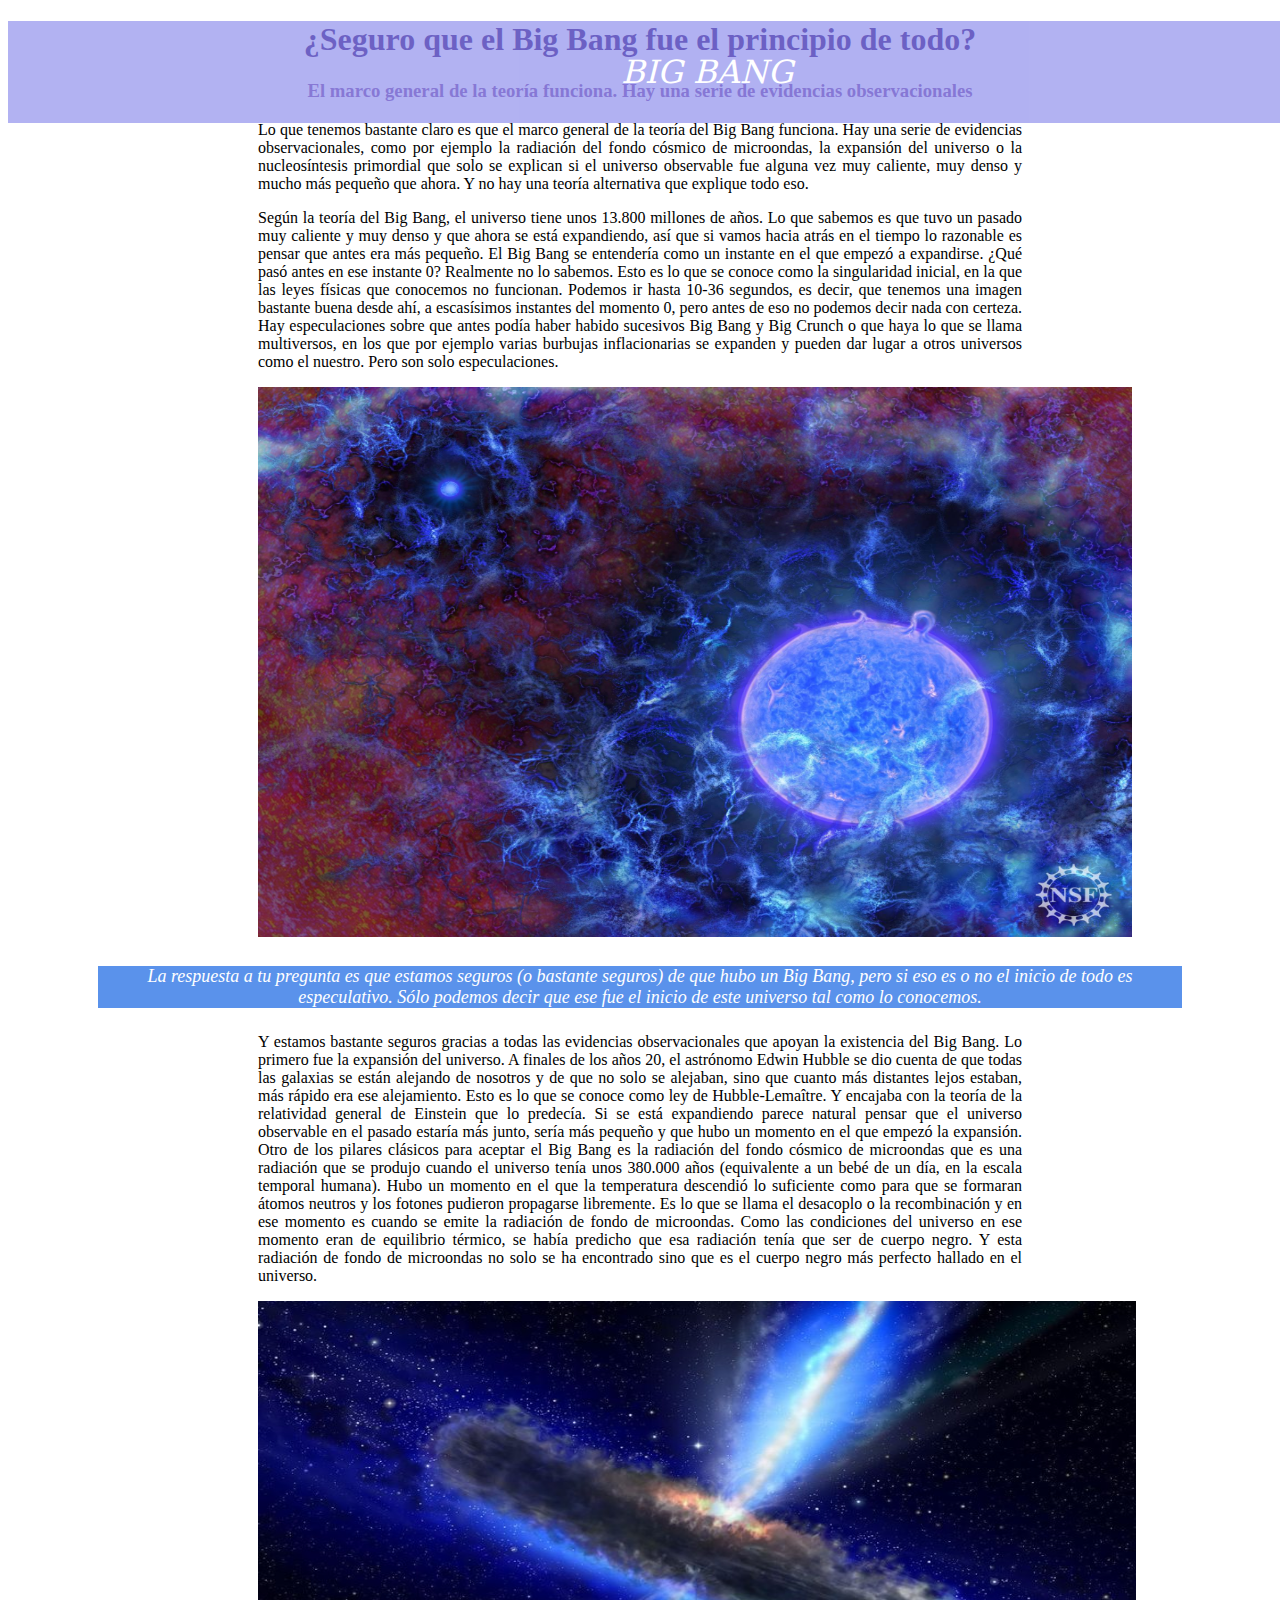
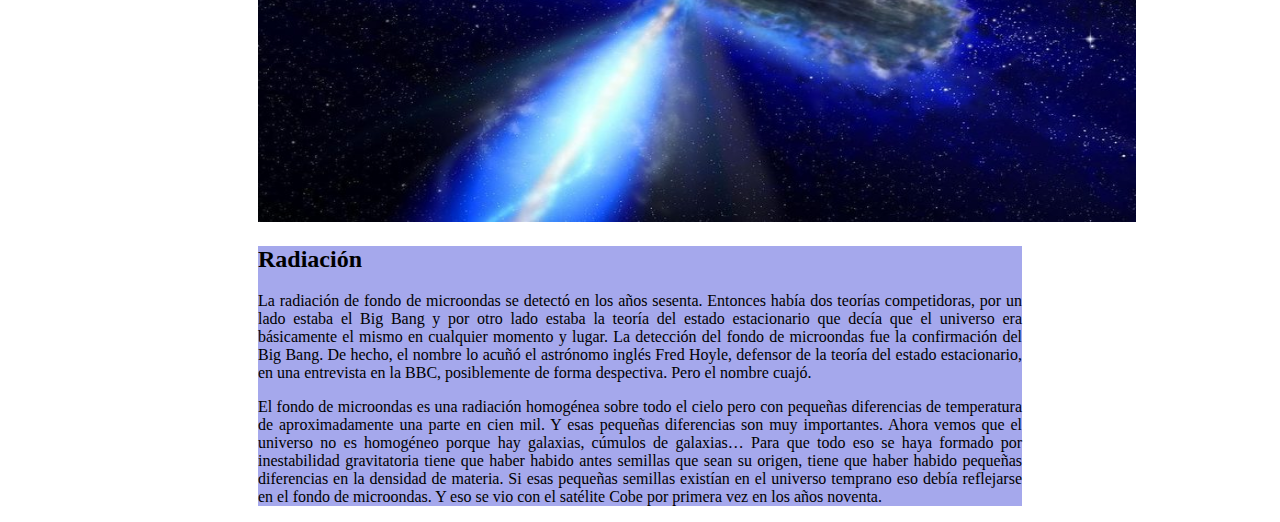
<file: Articulo_GermanT/index.html>
<!doctype html>
<html>
<head>
<meta charset="UTF-8">
<title>BigBang</title>
<link href="style.css" rel="stylesheet" type="text/css">
</head>

<body>
<div id="header"><p>BIG BANG</p></div>

<div id="main">
<h1>¿Seguro que el Big Bang fue el principio de todo? </h1>
	<h3>El marco general de la teoría funciona. Hay una serie de evidencias observacionales</h3>
	<p>Lo que tenemos bastante claro es que el marco general de la teoría del Big Bang funciona. Hay una serie de evidencias observacionales, como por ejemplo la radiación del fondo cósmico de microondas, la expansión del universo o la nucleosíntesis primordial que solo se explican si el universo observable fue alguna vez muy caliente, muy denso y mucho más pequeño que ahora. Y no hay una teoría alternativa que explique todo eso.</p>
	<p>Según la teoría del Big Bang, el universo tiene unos 13.800 millones de años. Lo que sabemos es que tuvo un pasado muy caliente y muy denso y que ahora se está expandiendo, así que si vamos hacia atrás en el tiempo lo razonable es pensar que antes era más pequeño. El Big Bang se entendería como un instante en el que empezó a expandirse. ¿Qué pasó antes en ese instante 0? Realmente no lo sabemos. Esto es lo que se conoce como la singularidad inicial, en la que las leyes físicas que conocemos no funcionan. Podemos ir hasta 10-36 segundos, es decir, que tenemos una imagen bastante buena desde ahí, a escasísimos instantes del momento 0, pero antes de eso no podemos decir nada con certeza. Hay especulaciones sobre que antes podía haber habido sucesivos Big Bang y Big Crunch o que haya lo que se llama multiversos, en los que por ejemplo varias burbujas inflacionarias se expanden y pueden dar lugar a otros universos como el nuestro. Pero son solo especulaciones.</p></div>
	

<body>
<div><img src="Images/1519769774_403059_1519771251_noticia_normal_recorte1.jpg" width="874" height="550" alt=""/></div>

<p class="res">La respuesta a tu pregunta es que estamos seguros (o bastante seguros) de que hubo un Big Bang, pero si eso es o no el inicio de todo es especulativo. Sólo podemos decir que ese fue el inicio de este universo tal como lo conocemos.</p>
<div id="content">
<p>Y estamos bastante seguros gracias a todas las evidencias observacionales que apoyan la existencia del Big Bang. Lo primero fue la expansión del universo. A finales de los años 20, el astrónomo Edwin Hubble se dio cuenta de que todas las galaxias se están alejando de nosotros y de que no solo se alejaban, sino que cuanto más distantes lejos estaban, más rápido era ese alejamiento. Esto es lo que se conoce como ley de Hubble-Lemaître. Y encajaba con la teoría de la relatividad general de Einstein que lo predecía. Si se está expandiendo parece natural pensar que el universo observable en el pasado estaría más junto, sería más pequeño y que hubo un momento en el que empezó la expansión. Otro de los pilares clásicos para aceptar el Big Bang es la radiación del fondo cósmico de microondas que es una radiación que se produjo cuando el universo tenía unos 380.000 años (equivalente a un bebé de un día, en la escala temporal humana). Hubo un momento en el que la temperatura descendió lo suficiente como para que se formaran átomos neutros y los fotones pudieron propagarse libremente. Es lo que se llama el desacoplo o la recombinación y en ese momento es cuando se emite la radiación de fondo de microondas. Como las condiciones del universo en ese momento eran de equilibrio térmico, se había predicho que esa radiación tenía que ser de cuerpo negro. Y esta radiación de fondo de microondas no solo se ha encontrado sino que es el cuerpo negro más perfecto hallado en el universo.</p></div>
<div class="image1">
<img src="Images/151066380.jpg" width="878" height="521" alt=""/></div>
<div class="cuadro">
  <h2>Radiación</h2>

<p>La radiación de fondo de microondas se detectó en los años sesenta. Entonces había dos teorías competidoras, por un lado estaba el Big Bang y por otro lado estaba la teoría del estado estacionario que decía que el universo era básicamente el mismo en cualquier momento y lugar. La detección del fondo de microondas fue la confirmación del Big Bang. De hecho, el nombre lo acuñó el astrónomo inglés Fred Hoyle, defensor de la teoría del estado estacionario, en una entrevista en la BBC, posiblemente de forma despectiva. Pero el nombre cuajó.</p>
	<p>El fondo de microondas es una radiación homogénea sobre todo el cielo pero con pequeñas diferencias de temperatura de aproximadamente una parte en cien mil. Y esas pequeñas diferencias son muy importantes. Ahora vemos que el universo no es homogéneo porque hay galaxias, cúmulos de galaxias… Para que todo eso se haya formado por inestabilidad gravitatoria tiene que haber habido antes semillas que sean su origen, tiene que haber habido pequeñas diferencias en la densidad de materia. Si esas pequeñas semillas existían en el universo temprano eso debía reflejarse en el fondo de microondas. Y eso se vio con el satélite Cobe por primera vez en los años noventa.</p></div> 
	
	
	
</body>
</file>
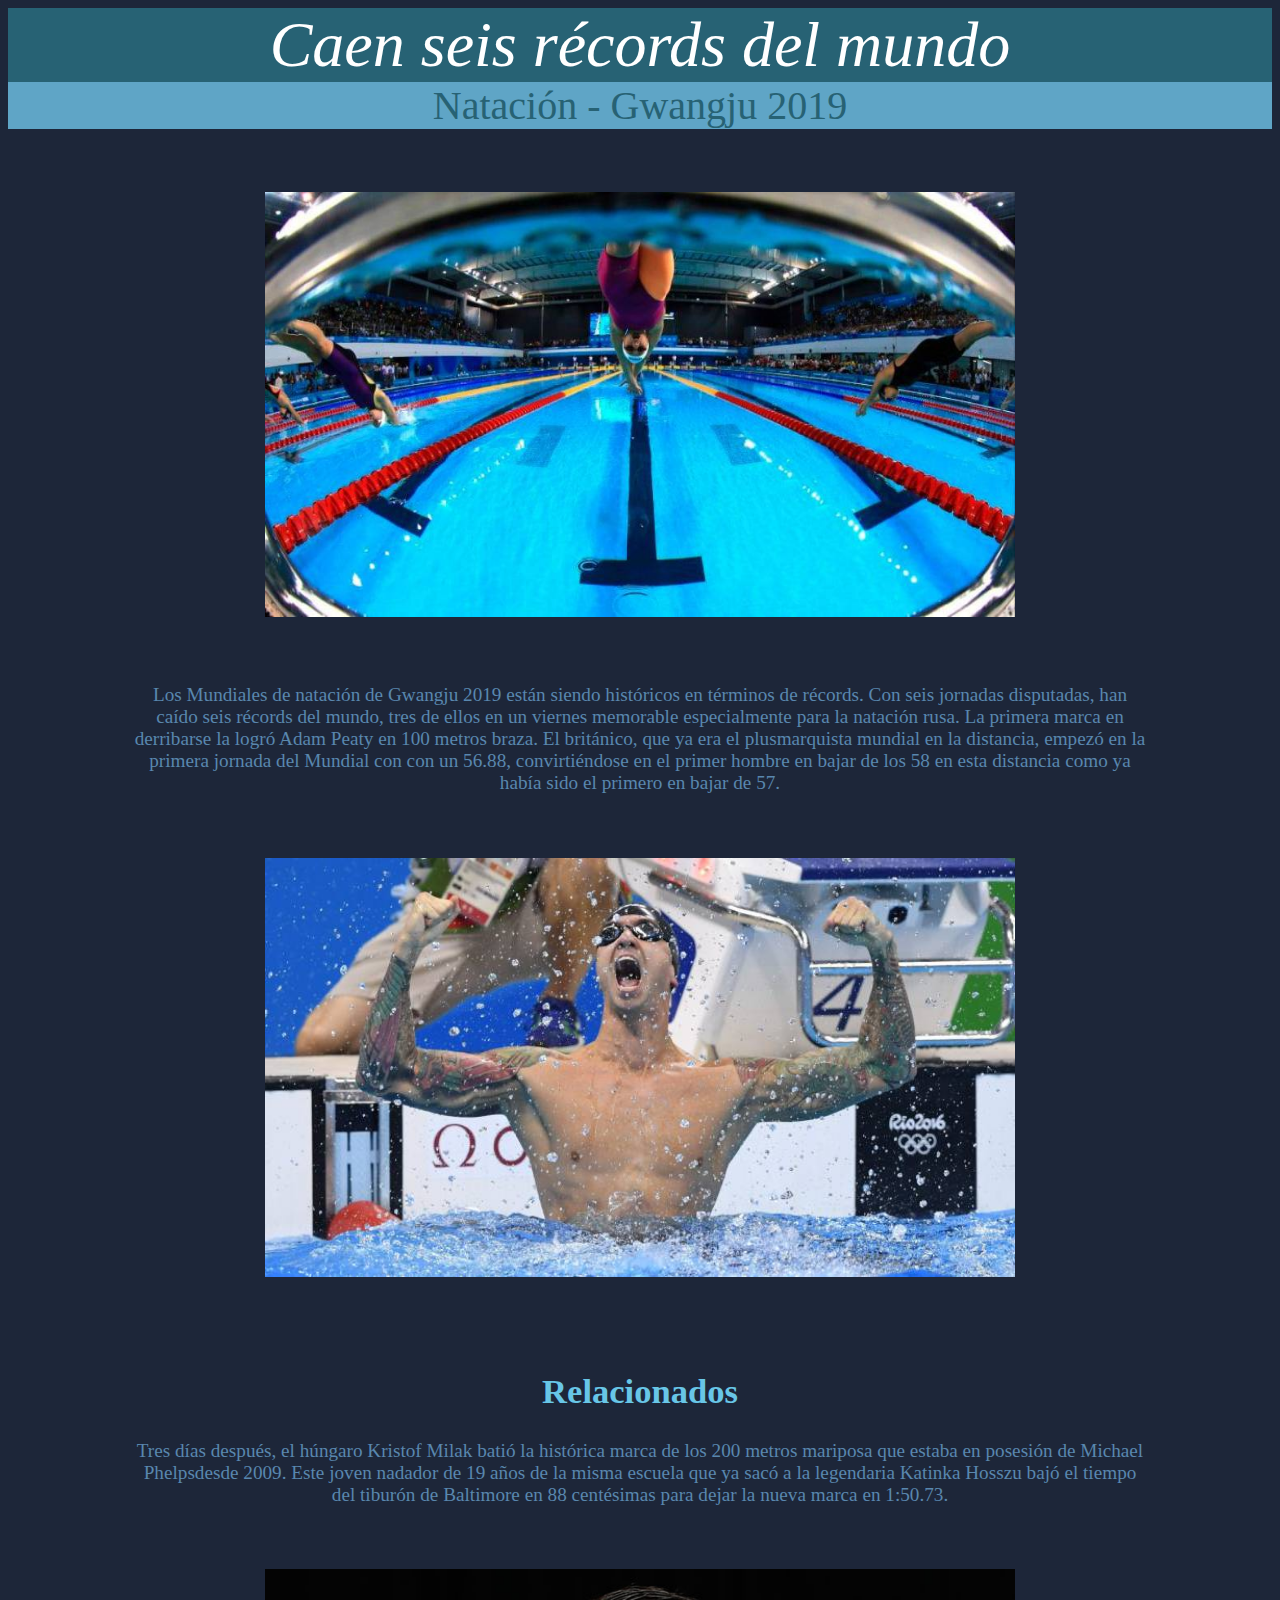
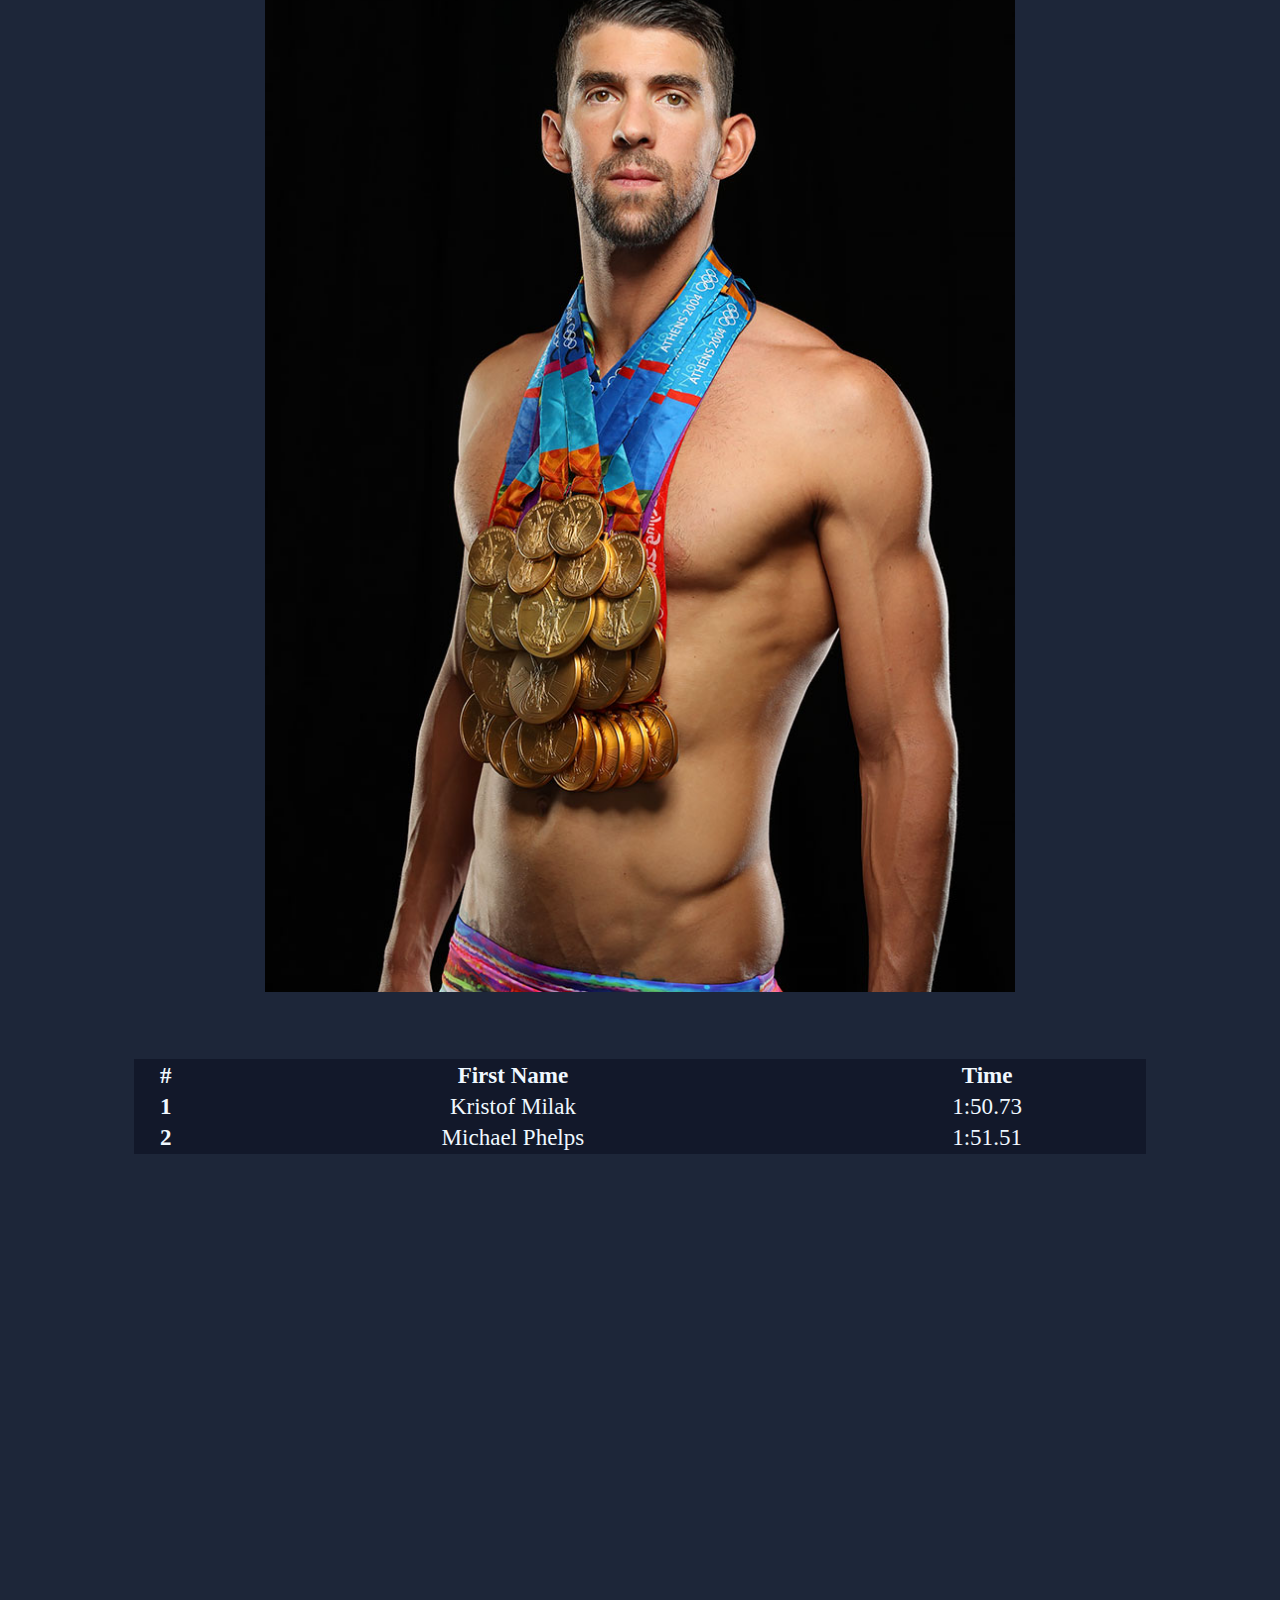
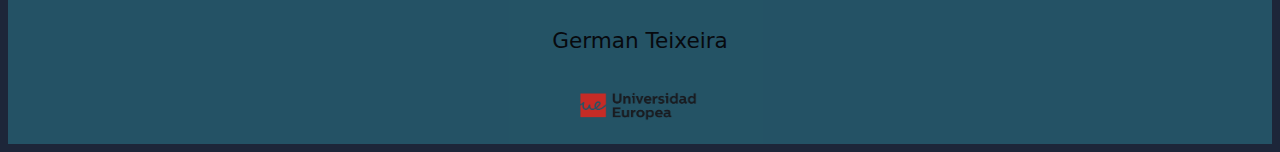
<file: Longread2_GermanTeixeira/index.html>
<!DOCTYPE html>
<html lang="en">
  <head>
    <meta charset="UTF-8">
	<meta http-equiv="X-UA-Compatible" content="IE=edge">
	<meta name="viewport" content="width=device-width, initial-scale=1">
    <title>Loongread2</title>
    <!-- Bootstrap -->
	<link href="file:///Macintosh HD/Users/Home/Desktop/UEM/3ero/1er Semestre/Diseño Para Internet/BoostrapLongread/css/bootstrap.css" rel="stylesheet">
	<link href="style.css" rel="stylesheet" type="text/css">

	<!-- HTML5 shim and Respond.js for IE8 support of HTML5 elements and media queries -->
	<!-- WARNING: Respond.js doesn't work if you view the page via file:// -->
	<!--[if lt IE 9]>
		  <script src="https://oss.maxcdn.com/html5shiv/3.7.2/html5shiv.min.js"></script>
		  <script src="https://oss.maxcdn.com/respond/1.4.2/respond.min.js"></script>
		<![endif]-->
  </head>
  <body>
  <header class="col-md-12">Caen seis récords del mundo</header>
	  <div class="container">
  Natación - Gwangju 2019
</div>
   <div class="images">
   <img src="images/pignatiello-natacion-862x485_12023834_20190805204454.jpg" width="750" height="425" alt=""/>  
   </div>
    
  <div class="text">
    	Los Mundiales de natación de Gwangju 2019 están siendo históricos en términos de récords. Con seis jornadas disputadas, han caído seis récords del mundo, tres de ellos en un viernes memorable especialmente para la natación rusa.

La primera marca en derribarse la logró Adam Peaty en 100 metros braza. El británico, que ya era el plusmarquista mundial en la distancia, empezó en la primera jornada del Mundial con con un 56.88, convirtiéndose en el primer hombre en bajar de los 58 en esta distancia como ya había sido el primero en bajar de 57.
    </div>
    <div class="images">
    <img src="images/1471061222_827556_1471061333_noticia_normal_recorte1.jpg" width="750" height="419" alt=""/> 
	  </div>
	  
    <div class="text">
    <h2 class="display-3">Relacionados</h2>Tres días después, el húngaro Kristof Milak batió la histórica marca de los 200 metros mariposa que estaba en posesión de Michael Phelpsdesde 2009. Este joven nadador de 19 años de la misma escuela que ya sacó a la legendaria Katinka Hosszu bajó el tiempo del tiburón de Baltimore en 88 centésimas para dejar la nueva marca en 1:50.73.
    </div>
    <div class="images">
    <img src="images/michael-phelps-e-mental-coaching.jpg" width="750" height="1023" alt=""/> 
    </div>
    <div class="text">
    <table class="table table-striped">
  <thead>
    <tr>
      <th>#</th>
      <th>First Name</th>
      <th>Time</th>
    </tr>
  </thead>
  <tbody>
    <tr>
      <th scope="row">1</th>
      <td>Kristof Milak</td>
      <td>1:50.73</td>
    </tr>
    <tr>
      <th scope="row">2</th>
      <td>Michael Phelps</td>
      <td>1:51.51</td>
    </tr>
  </tbody>
</table>
	  </div>
	  <div class="images">
  <iframe width="560" height="315" src="https://www.youtube.com/embed/R3j7rBtIew8" frameborder="0" allow="accelerometer; autoplay; encrypted-media; gyroscope; picture-in-picture" allowfullscreen></iframe>
	  </div>
	  
	  <footer><p>German Teixeira</p>
	  <img src="images/1558524185universidades-350x165uem.png" width="150" height="65" alt=""/></footer>
    <!-- jQuery (necessary for Bootstrap's JavaScript plugins) --> 
	<script src="file:///Macintosh HD/Users/Home/Desktop/UEM/3ero/1er Semestre/Diseño Para Internet/BoostrapLongread/js/jquery-1.11.3.min.js"></script>

	<!-- Include all compiled plugins (below), or include individual files as needed --> 
	<script src="file:///Macintosh HD/Users/Home/Desktop/UEM/3ero/1er Semestre/Diseño Para Internet/BoostrapLongread/js/bootstrap.js"></script>
  </body>
</html>
</file>
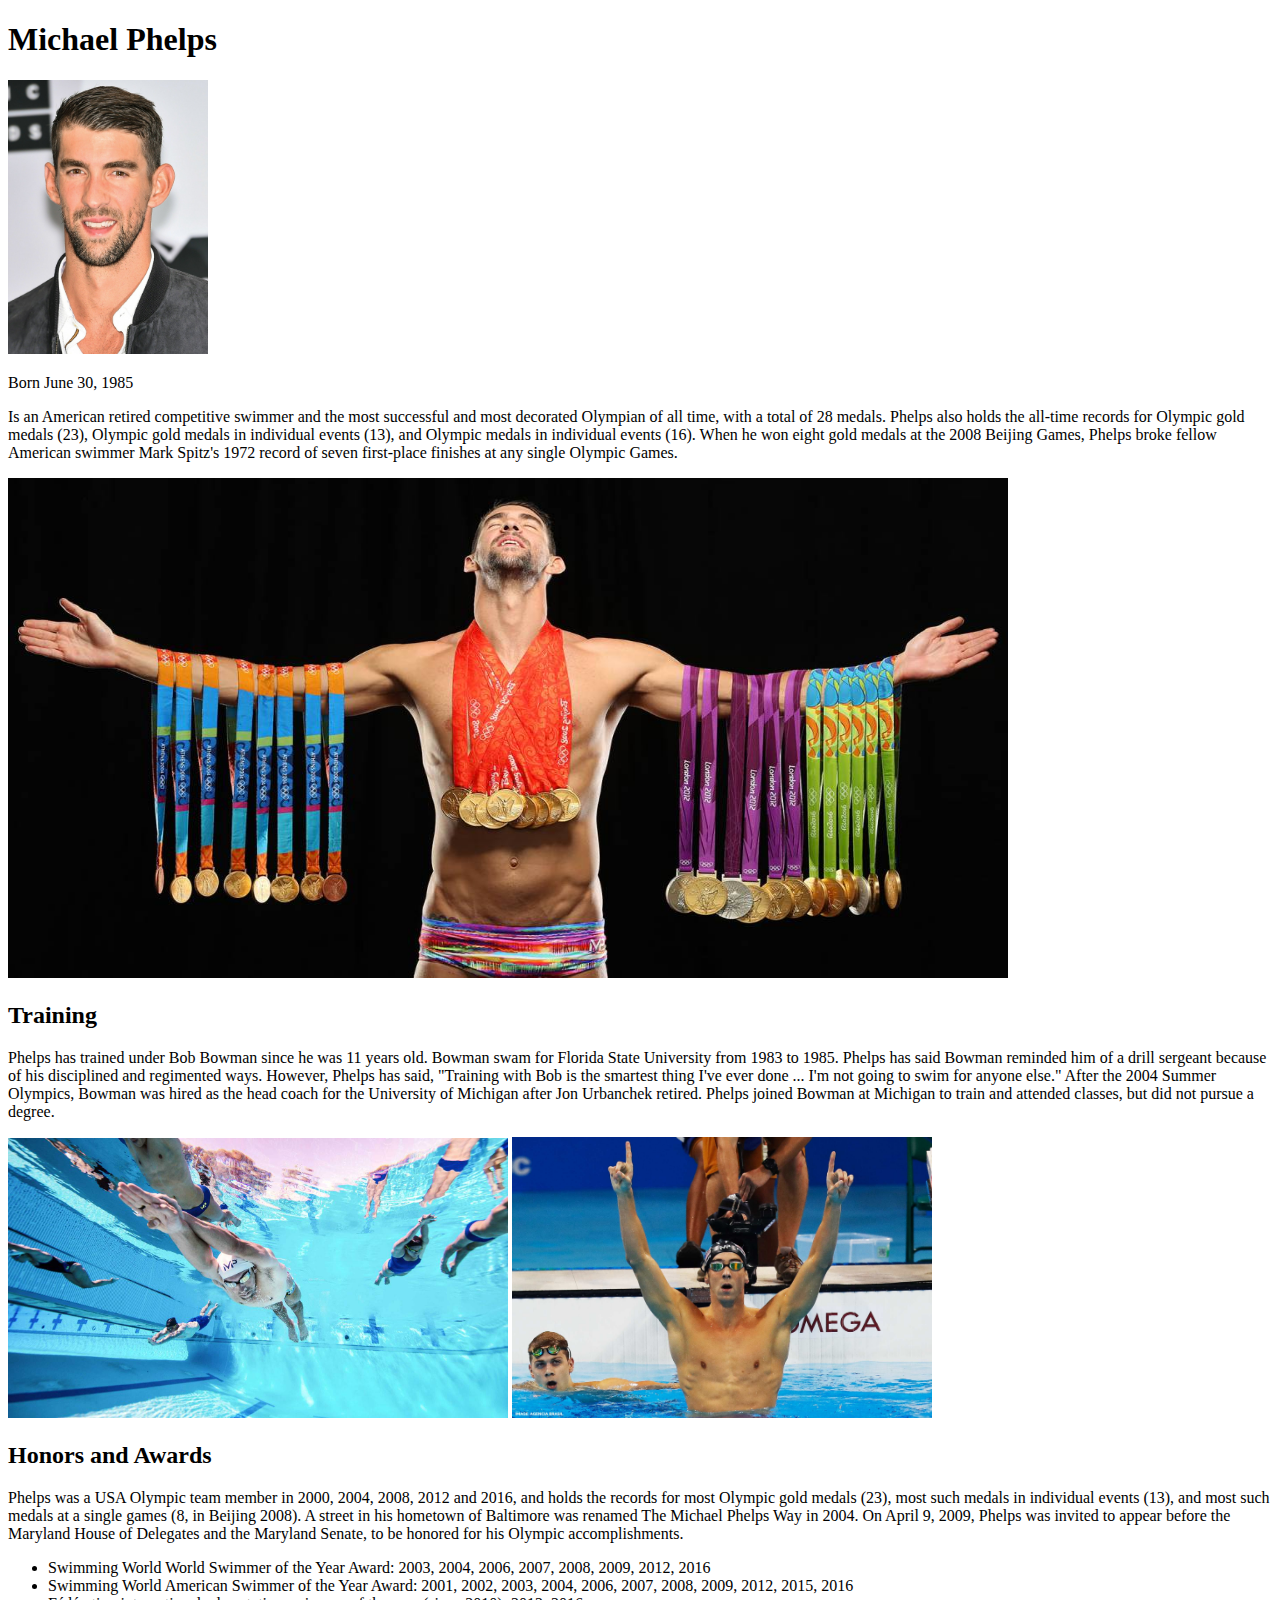
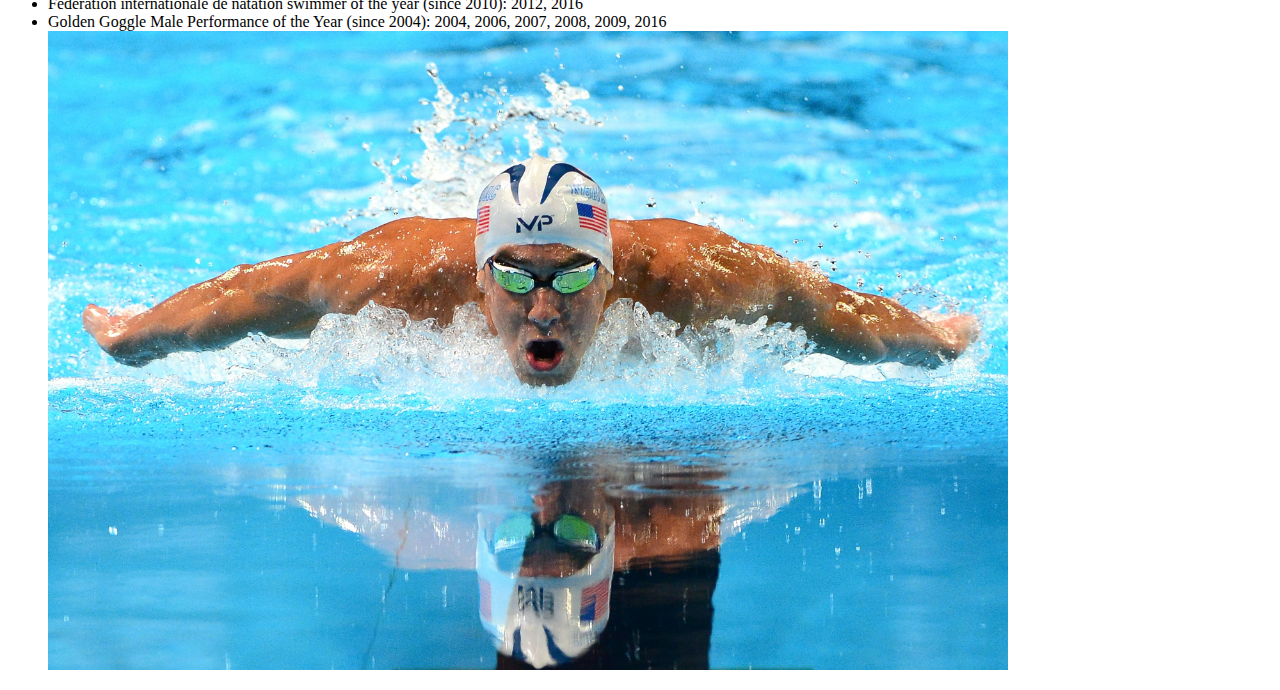
<file: Persona_GermanT/index.html>
<!doctype html>
<html>
<head>
<meta charset="UTF-8">
<title>index</title>
</head>
<h1>Michael Phelps</h1>

<body>
<img src="foto.jpg" width="200" height="274" alt=""/>
<p>Born June 30, 1985</p>
<p>Is an American retired competitive swimmer and the most successful and most decorated Olympian of all time, with a total of 28 medals. Phelps also holds the all-time records for Olympic gold medals (23), Olympic gold medals in individual events (13), and Olympic medals in individual events (16). When he won eight gold medals at the 2008 Beijing Games, Phelps broke fellow American swimmer Mark Spitz's 1972 record of seven first-place finishes at any single Olympic Games.</p>
<img src="1482332135_503284_1482333344_noticia_normal.jpg" width="1000" height="500" alt=""/>
<h2>Training</h2>
<p>Phelps has trained under Bob Bowman since he was 11 years old. Bowman swam for Florida State University from 1983 to 1985. Phelps has said Bowman reminded him of a drill sergeant because of his disciplined and regimented ways. However, Phelps has said, "Training with Bob is the smartest thing I've ever done ... I'm not going to swim for anyone else." After the 2004 Summer Olympics, Bowman was hired as the head coach for the University of Michigan after Jon Urbanchek retired. Phelps joined Bowman at Michigan to train and attended classes, but did not pursue a degree.</p>
<img src="MPheroimage_1440x.jpg" width="500" height="280" alt=""/> <img src="Michael_Phelps_mental_health_depression_art.jpg" width="420" height="281" alt=""/>
<h2>Honors and Awards</h2>
<p>Phelps was a USA Olympic team member in 2000, 2004, 2008, 2012 and 2016, and holds the records for most Olympic gold medals (23), most such medals in individual events (13), and most such medals at a single games (8, in Beijing 2008). A street in his hometown of Baltimore was renamed The Michael Phelps Way in 2004. On April 9, 2009, Phelps was invited to appear before the Maryland House of Delegates and the Maryland Senate, to be honored for his Olympic accomplishments.</p>
<ul>
	<li>Swimming World World Swimmer of the Year Award: 2003, 2004, 2006, 2007, 2008, 2009, 2012, 2016</li>
	<li>Swimming World American Swimmer of the Year Award: 2001, 2002, 2003, 2004, 2006, 2007, 2008, 2009, 2012, 2015, 2016</li>
	<li>Fédération internationale de natation swimmer of the year (since 2010): 2012, 2016</li>
	<li>Golden Goggle Male Performance of the Year (since 2004): 2004, 2006, 2007, 2008, 2009, 2016</li>
  <img src="michael-phelps.jpg" width="960" height="639" alt=""/>
</ul>
</body>
</html>
</file>
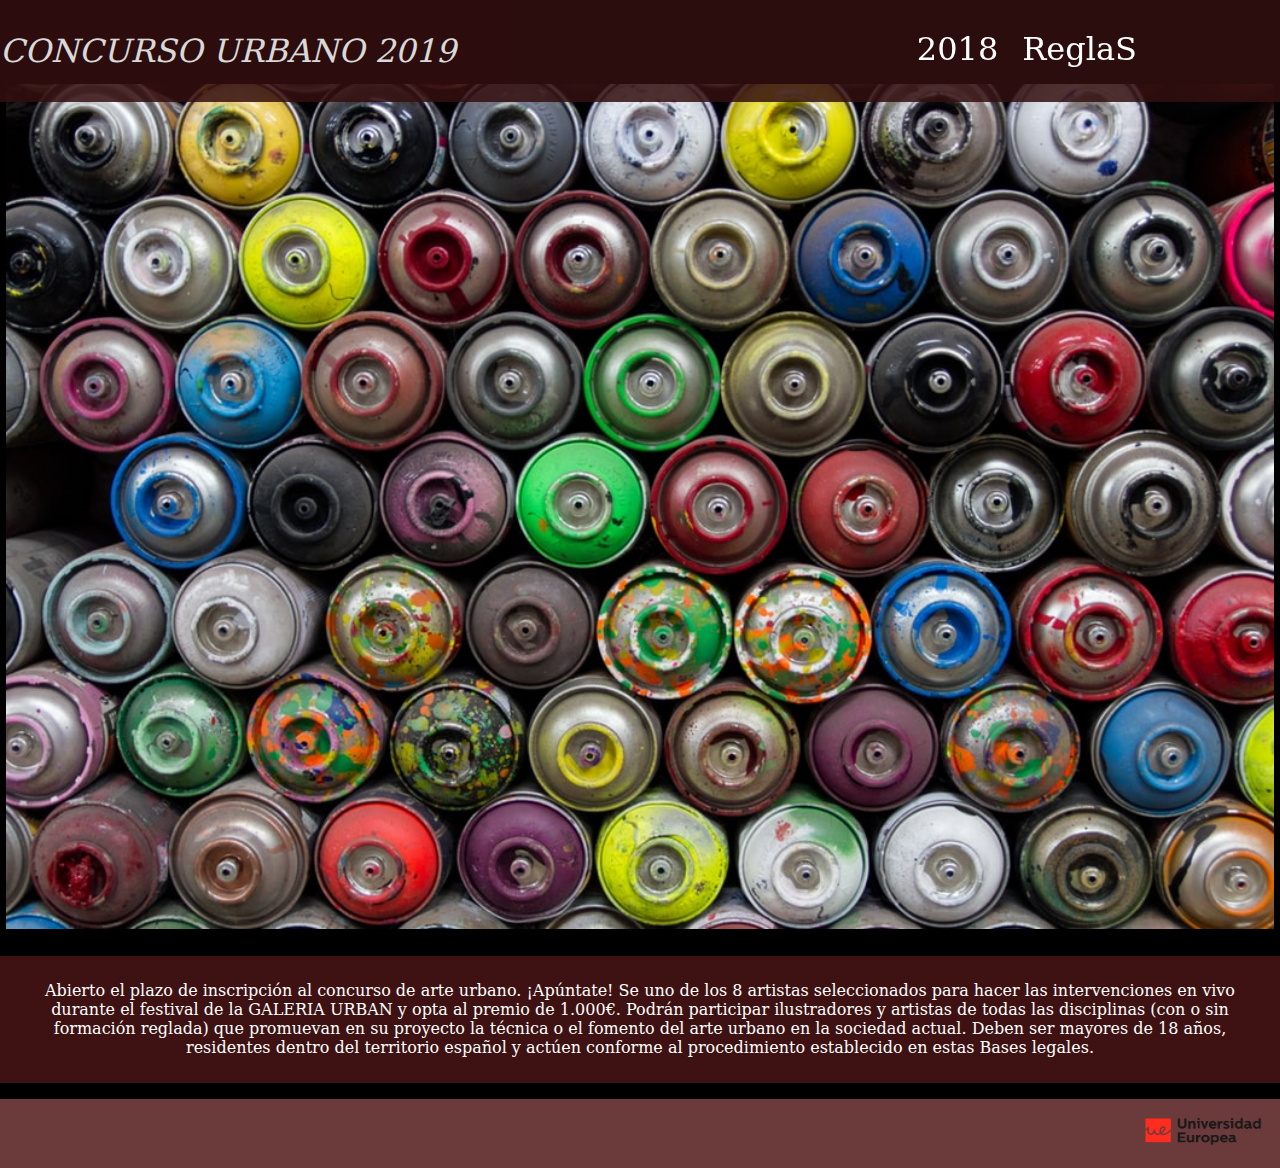
<file: Premios_GermanT/index.html>
<!doctype html>
<html>
<head>
<meta charset="UTF-8">
<title>URBAN 2019</title>
<link href="style.css" rel="stylesheet" type="text/css">
</head>

<body>
<main>
<header>
	<div id="header"><p>CONCURSO URBANO 2019</p></div>
		<nav>
<ul>
	    <li><a href="proyecto2.html">2018</a></li>
			<li><a href="proyecyo1.html">ReglaS</a></li>
			</ul></nav></header>
			
<div id="hero">
<img src="images/gra 2.jpeg" width="800" height="100" alt=""/>
<p>Abierto el plazo de inscripción al concurso de arte urbano. ¡Apúntate! Se uno de los 8 artistas seleccionados para hacer las intervenciones en vivo durante el festival de la GALERIA URBAN y opta al premio de 1.000€.
Podrán participar ilustradores y artistas de todas las disciplinas (con o sin formación reglada) que promuevan en su proyecto la técnica o el fomento del arte urbano en la sociedad actual. Deben ser mayores de 18 años, residentes dentro del territorio español y actúen conforme al procedimiento establecido en estas Bases legales.</p>

</div>
</main>
</body>
<footer><img src="images/1558524185universidades-350x165uem.png" width="150" height="65" alt=""/></footer>
</html>
</file>
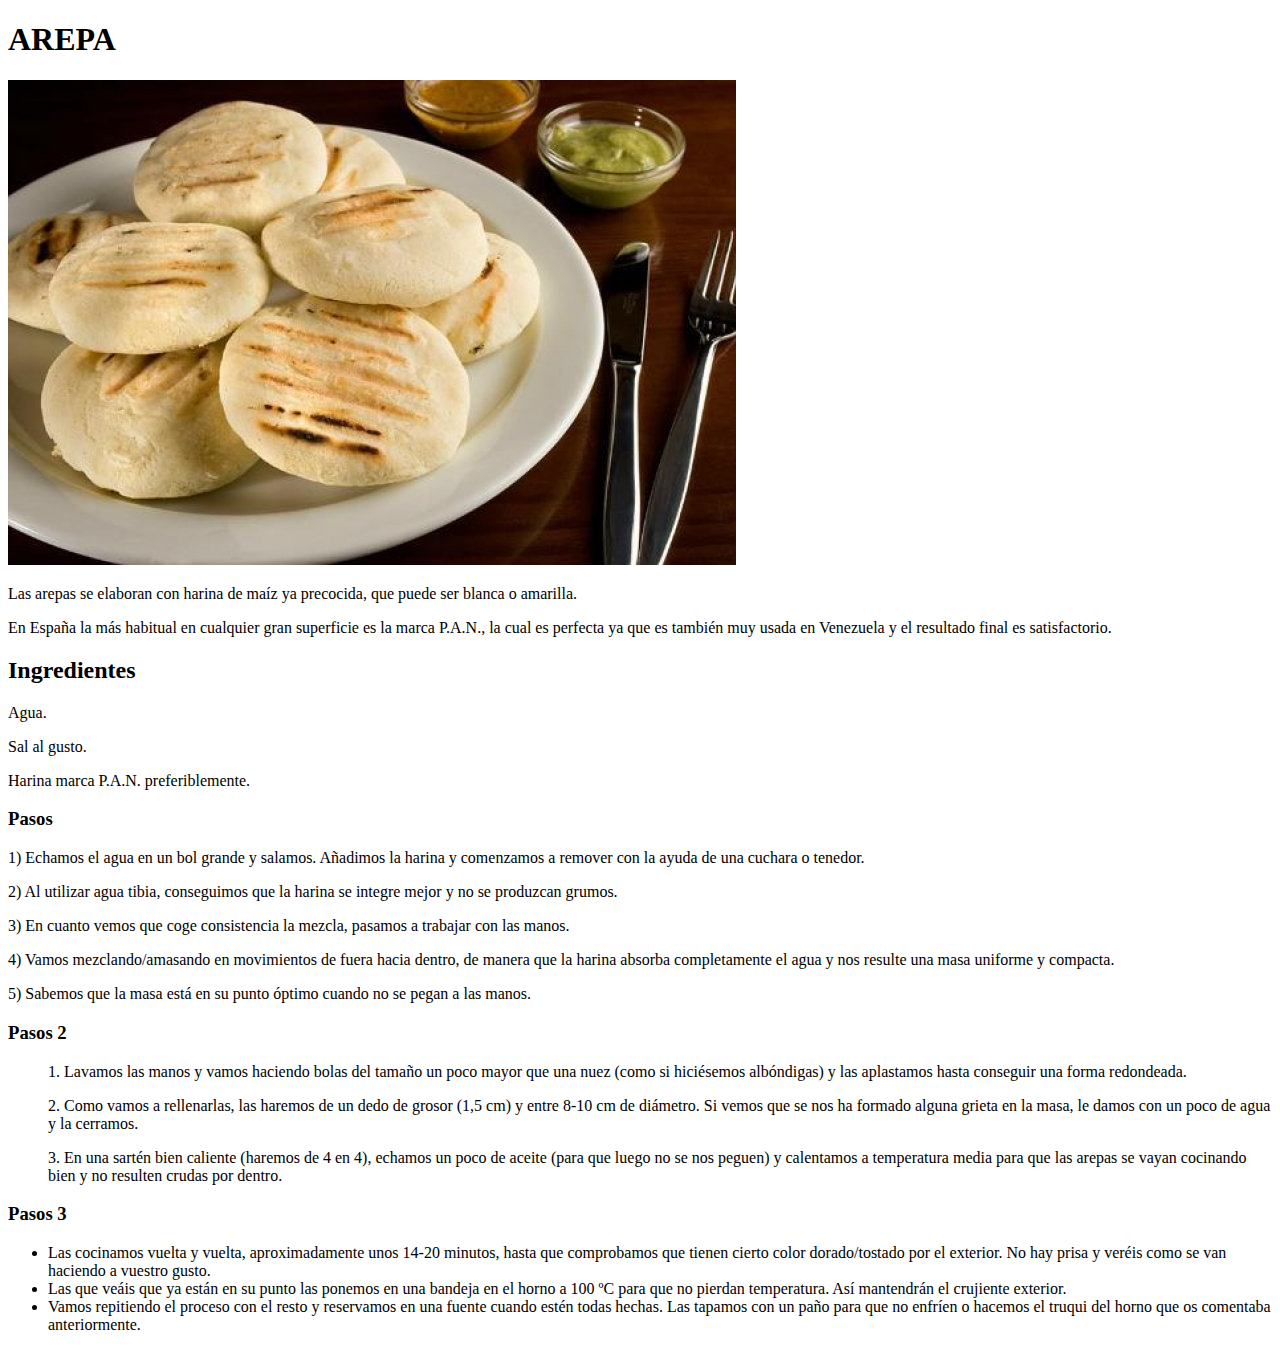
<file: Receta_GermanT/index.html>
<!doctype html>
<html>
<head>
<meta charset="utf-8">
<title>Documento sin título</title>
</head>

<body>
	<h1>AREPA</h1>
	<img src="images/arepas.jpg" width="728" height="485" alt=""/>
	<p>Las arepas se elaboran con harina de maíz ya precocida, que puede ser blanca o amarilla.</p>
	<p>En España la más habitual en cualquier gran superficie es la marca P.A.N., la cual es perfecta ya que es también muy usada en Venezuela y el resultado final es satisfactorio.</p>
	<h2>Ingredientes</h2>
	<p>Agua.</p>
	<p>Sal al gusto.</p>
	<p>Harina marca P.A.N. preferiblemente.</p>
	<h3>Pasos</h3>
	<p>1) Echamos el agua en un bol grande y salamos. Añadimos la harina y comenzamos a remover con la ayuda de una cuchara o tenedor.</p>
	<p>2) Al utilizar agua tibia, conseguimos que la harina se integre mejor y no se produzcan grumos.</p>
	<p>3) En cuanto vemos que coge consistencia la mezcla, pasamos a trabajar con las manos.</p>
	<p>4) Vamos mezclando/amasando en movimientos de fuera hacia dentro, de manera que la harina absorba completamente el agua y nos resulte una masa uniforme y compacta.</p>
	<p>5) Sabemos que la masa está en su punto óptimo cuando no se pegan a las manos.</p>
	
	<h3>Pasos 2</h3>
	<ul>1. Lavamos las manos y vamos haciendo bolas del tamaño un poco mayor que una nuez (como si hiciésemos albóndigas) y las aplastamos hasta conseguir una forma redondeada.</ul>
	<ul>2. Como vamos a rellenarlas, las haremos de un dedo de grosor (1,5 cm) y entre 8-10 cm de diámetro. Si vemos que se nos ha formado alguna grieta en la masa, le damos con un poco de agua y la cerramos.</ul>
	<ul>3. En una sartén bien caliente (haremos de 4 en 4), echamos un poco de aceite (para que luego no se nos peguen) y calentamos a temperatura media para que las arepas se vayan cocinando bien y no resulten crudas por dentro.</ul>
	<h3>Pasos 3</h3>
	<ul>
		<li>Las cocinamos vuelta y vuelta, aproximadamente unos 14-20 minutos, hasta que comprobamos que tienen cierto color dorado/tostado por el exterior. No hay prisa y veréis como se van haciendo a vuestro gusto.</li>
		<li>Las que veáis que ya están en su punto las ponemos en una bandeja en el horno a 100 ºC para que no pierdan temperatura. Así mantendrán el crujiente exterior.</li>
		<li>Vamos repitiendo el proceso con el resto y reservamos en una fuente cuando estén todas hechas. Las tapamos con un paño para que no enfríen o hacemos el truqui del horno que os comentaba anteriormente.</li>
	</ul>
</body>
</html>
</file>
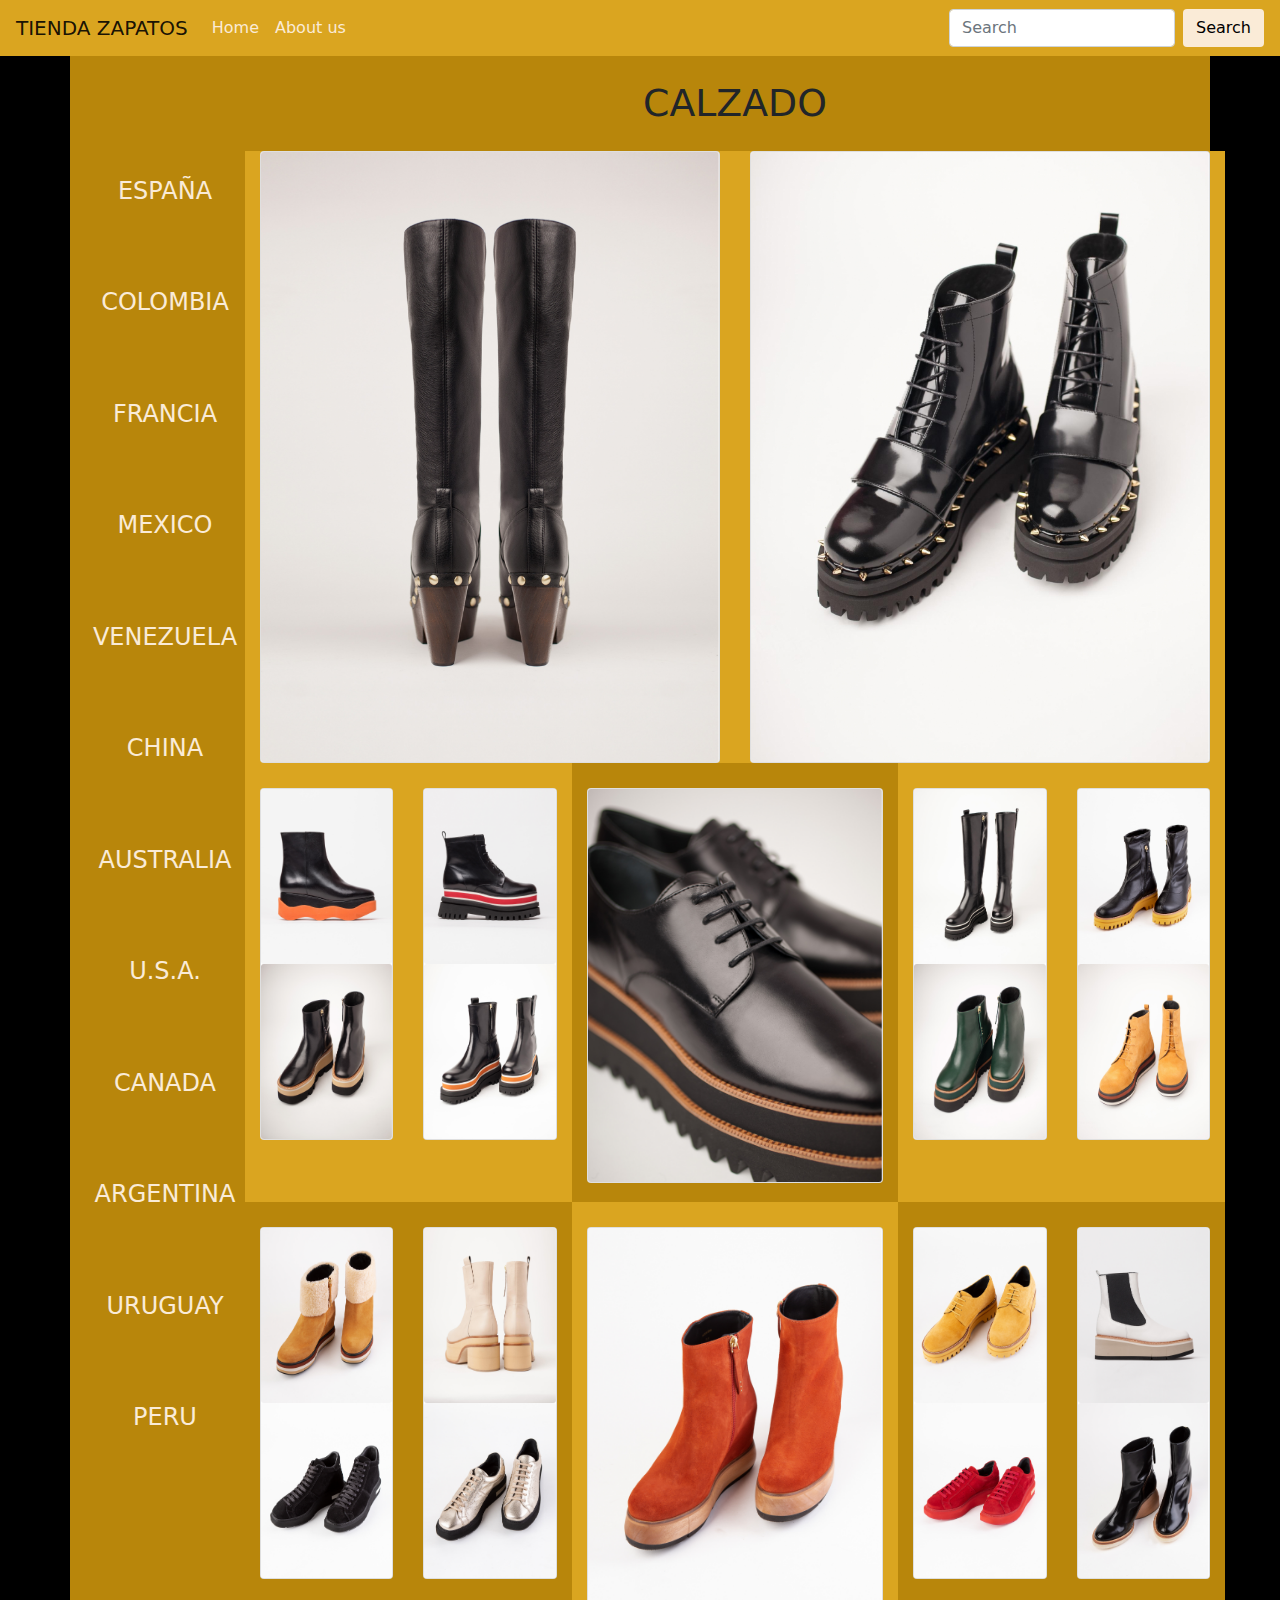
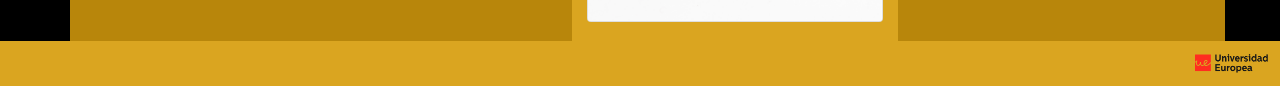
<file: Tienda1/index.html>
<!DOCTYPE html>
<html lang="en">
  <head>
    <meta charset="UTF-8">
	<meta http-equiv="X-UA-Compatible" content="IE=edge">
	<meta name="viewport" content="width=device-width, initial-scale=1">
    <title>TIENDA GERMAN</title>
    <!-- Bootstrap -->
	<link rel="stylesheet" href="https://maxcdn.bootstrapcdn.com/bootstrap/4.0.0/css/bootstrap.min.css" integrity="sha384-Gn5384xqQ1aoWXA+058RXPxPg6fy4IWvTNh0E263XmFcJlSAwiGgFAW/dAiS6JXm" crossorigin="anonymous">
	<link href="style.css" rel="stylesheet" type="text/css">

	<!-- HTML5 shim and Respond.js for IE8 support of HTML5 elements and media queries -->
	<!-- WARNING: Respond.js doesn't work if you view the page via file:// -->
	<!--[if lt IE 9]>
		  <script src="https://oss.maxcdn.com/html5shiv/3.7.2/html5shiv.min.js"></script>
		  <script src="https://oss.maxcdn.com/respond/1.4.2/respond.min.js"></script>
		<![endif]-->
  </head>
  
  <body>
  <nav class="navbar fixed-top navbar-expand-lg navbar-light bg-light"> <a class="navbar-brand" href="#">TIENDA ZAPATOS</a>
          <button class="navbar-toggler" type="button" data-toggle="collapse" data-target="#navbarSupportedContent1" aria-controls="navbarSupportedContent1" aria-expanded="false" aria-label="Toggle navigation"> <span class="navbar-toggler-icon"></span></button>
          <div class="collapse navbar-collapse" id="navbarSupportedContent1">
            <ul class="navbar-nav mr-auto">
              <li class="nav-item active"> <a class="nav-link" href="#">Home <span class="sr-only">(current)</span></a> </li>
              <li class="nav-item"> <a class="nav-link" href="#">About us</a> </li>
   
        </ul>
            <form class="form-inline my-2 my-lg-0">
              <input class="form-control mr-sm-2" type="search" placeholder="Search" aria-label="Search">
              <button class="btn my-2 my-sm-0" type="submit">Search</button>
        </form>
      </div>
  </nav>
  <div class="container">
	
	<div class="row">
		<div class="col-lg-2 col-md-2 col-sm-12 azuldark"> ESPAÑA COLOMBIA FRANCIA MEXICO VENEZUELA CHINA AUSTRALIA U.S.A. CANADA ARGENTINA URUGUAY PERU
			
		</div>
		<div class="col-lg-10 col-md-2 col-sm-12">
			
			<div class="row">
				<div class="col-lg-12 col-md-12 col-sm-12 rosa"> CALZADO
			</div>
			
			<div class="row">
				<div class="col-lg-6 col-md-12 col-sm-12 naranja">
				<div class="card">
  <img class="card-img" src="Images/sibila-black.jpg" alt="Card image">
  <div class="card-img-overlay">
    <p class="card-text"></p>
  </div>
</div>
				</div>
				
				<div class="col-lg-6 col-md-12 col-sm-12 naranja">
				<div class="card">
  <img class="card-img" src="Images/candida-black.jpg" alt="Card image">
  <div class="card-img-overlay">
    <p class="card-text"></p>
  </div>
</div>
				</div>
				
			</div>
			
			<div class="row">
			  <div class="col-lg-2 col-md-4 col-sm-6 azul">
				<div class="card">
  <img class="card-img" src="Images/mafalda-orange.jpg" alt="Card image">
  <img class="card-img" src="Images/Muna-black.jpg" alt="Card image">
  <div class="card-img-overlay">
    <p class="card-text"></p>
  </div>
</div>
				</div>
				
			  <div class="col-lg-2 col-md-4 col-sm-6 azul">
				<div class="card">
  <img class="card-img" src="Images/bernice-red.jpg" alt="Card image">
  <img class="card-img" src="Images/berta-black-black-orange.jpg" alt="Card image">
  <div class="card-img-overlay">
    <p class="card-text"></p>
  </div>
</div>
				</div>
				
				<div class="col-lg-4 col-md-4 col-sm-6 violeta"> 
 						<div class="card">
  <img class="card-img" src="Images/cointa-black.jpg" alt="Card image">
  <div class="card-img-overlay">
    <p class="card-text"></p>
  </div>
</div>
				</div>
				
				<div class="col-lg-2 col-md-4 col-sm-6 azul">
					<div class="card">
  <img class="card-img" src="Images/batana-black.jpg" alt="Card image">
  <img class="card-img" src="Images/cosima-bottle-green-black.jpg" alt="Card image">
  <div class="card-img-overlay">
    <p class="card-text"></p>
  </div>
</div>
				</div>
				
			  <div class="col-lg-2 col-md-4 col-sm-6 azul">
				<div class="card">
  <img class="card-img" src="Images/anais-yellow.jpg" alt="Card image">
  <img class="card-img" src="Images/lionetta-moustard.jpg" alt="Card image">
  <div class="card-img-overlay">
    <p class="card-text"></p>
  </div>
</div>
				</div>
			
			  <div class="col-lg-2 col-md-4 col-sm-6 violeta">
				<div class="card">
  <img class="card-img" src="Images/kisa-moustard.jpg" alt="Card image">
  <img class="card-img" src="Images/anja-re-black.jpg" alt="Card image">
  <div class="card-img-overlay">
    <p class="card-text"></p>
  </div>
</div>
				</div>
			  <div class="col-lg-2 col-md-4 col-sm-6 violeta">
				<div class="card">
  <img class="card-img" src="Images/Nieves-aglio.jpg" alt="Card image">
  <img class="card-img" src="Images/etna-re-platinum-black.jpg" alt="Card image">
  <div class="card-img-overlay">
    <p class="card-text"></p>
  </div>
</div>
				</div>
				
			  <div class="col-lg-4 col-md-4 col-sm-6 azul">
					<div class="card">
  <img class="card-img" src="Images/vianne-tile.jpg" alt="Card image">
  <div class="card-img-overlay">
    <p class="card-text"></p>
  </div>
</div>
				</div>
				
			  <div class="col-lg-2 col-md-4 col-sm-6 violeta">
				<div class="card">
  <img class="card-img" src="Images/ama-yellow.jpg" alt="Card image">
  <img class="card-img" src="Images/etna-re-red-red.jpg" alt="Card image">
  <div class="card-img-overlay">
    <p class="card-text"></p>
  </div>
</div>
				</div>
				
			  <div class="col-lg-2 col-md-4 col-sm-6 violeta">
				<div class="card">
  <img class="card-img" src="Images/dulcinea-gesso.jpg" alt="Card image">
  <img class="card-img" src="Images/rina-black.jpg" alt="Card image">
  <div class="card-img-overlay">
    <p class="card-text"></p>
  </div>
</div>
				</div>
			</div>
		</div>
	
	</div>
</div>
	  </div>
	  </body>
<footer><img src="Images/UEM.png" width="95" height="45" alt=""/></footer>
 
  <!-- jQuery (necessary for Bootstrap's JavaScript plugins) --> 
	<script src="js/jquery-1.11.3.min.js"></script>

	<!-- Include all compiled plugins (below), or include individual files as needed --> 
	<script src="js/bootstrap.js"></script>

</html>
</file>
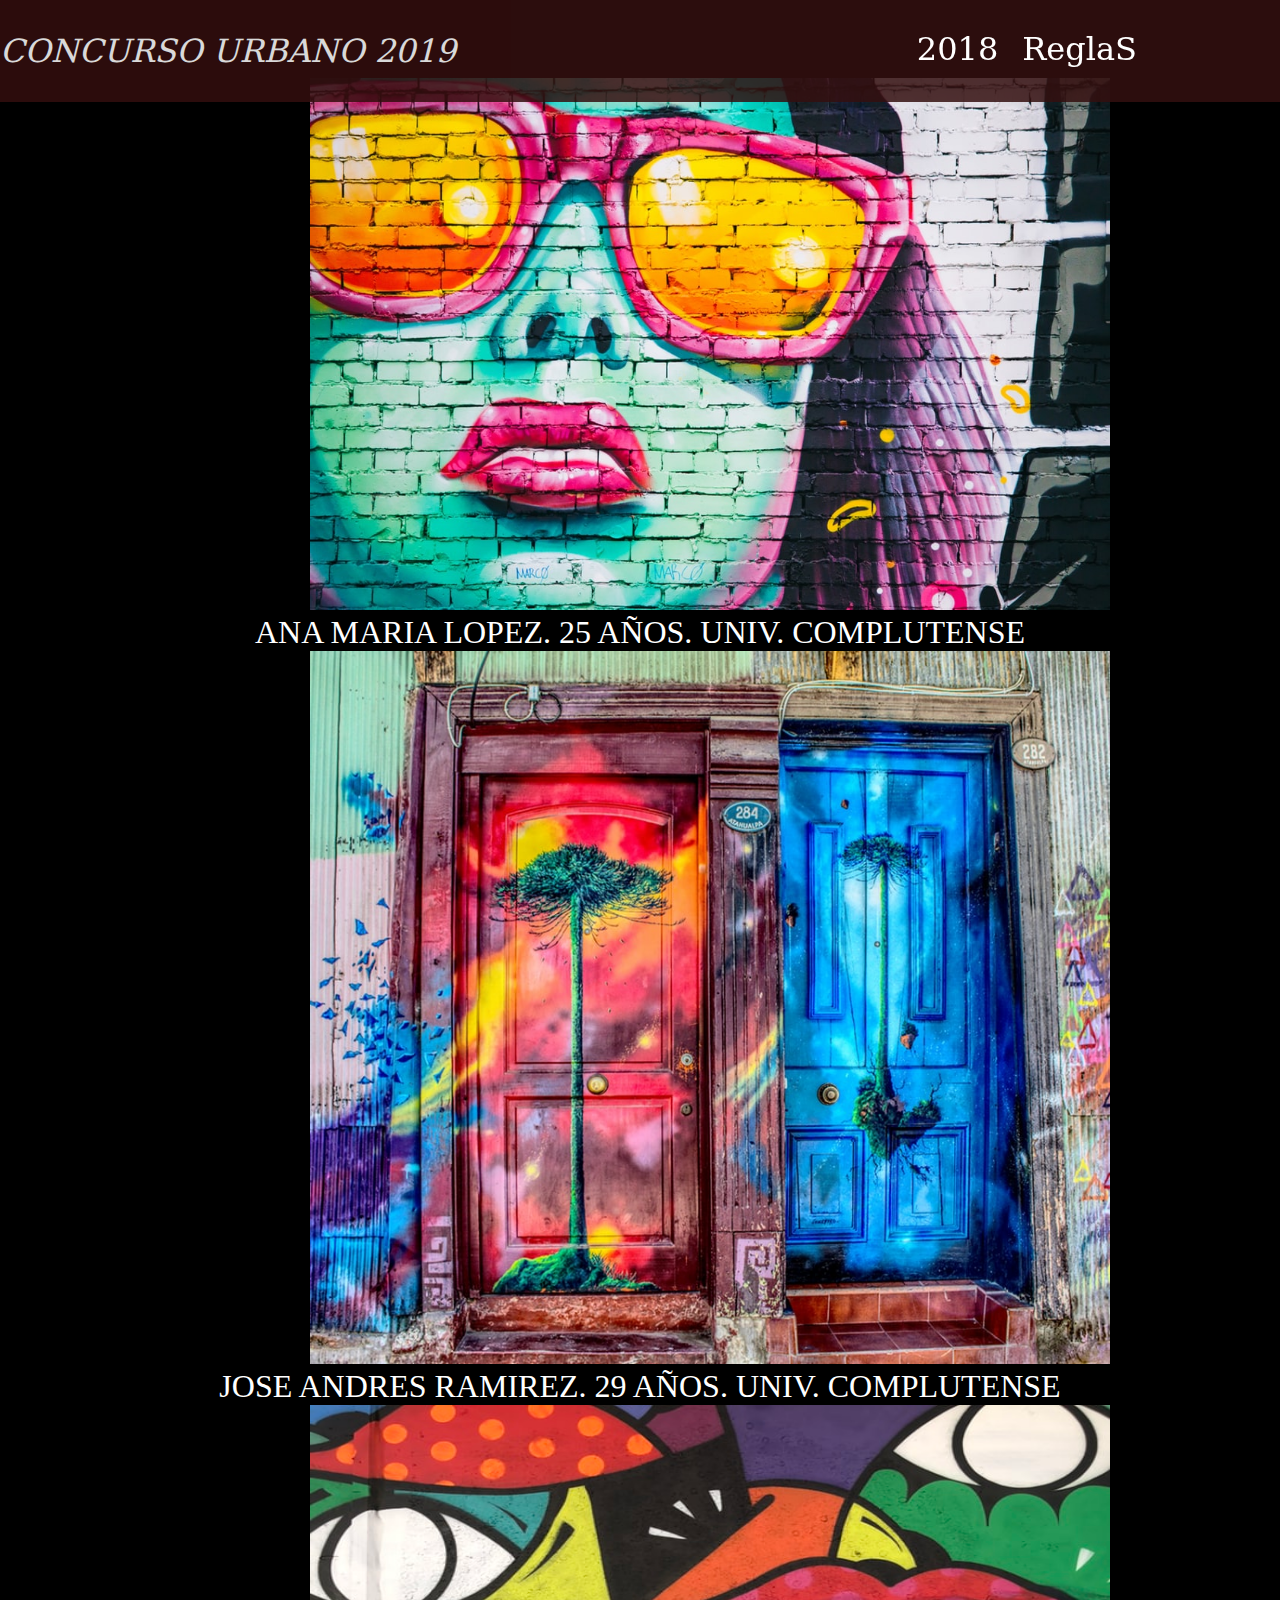
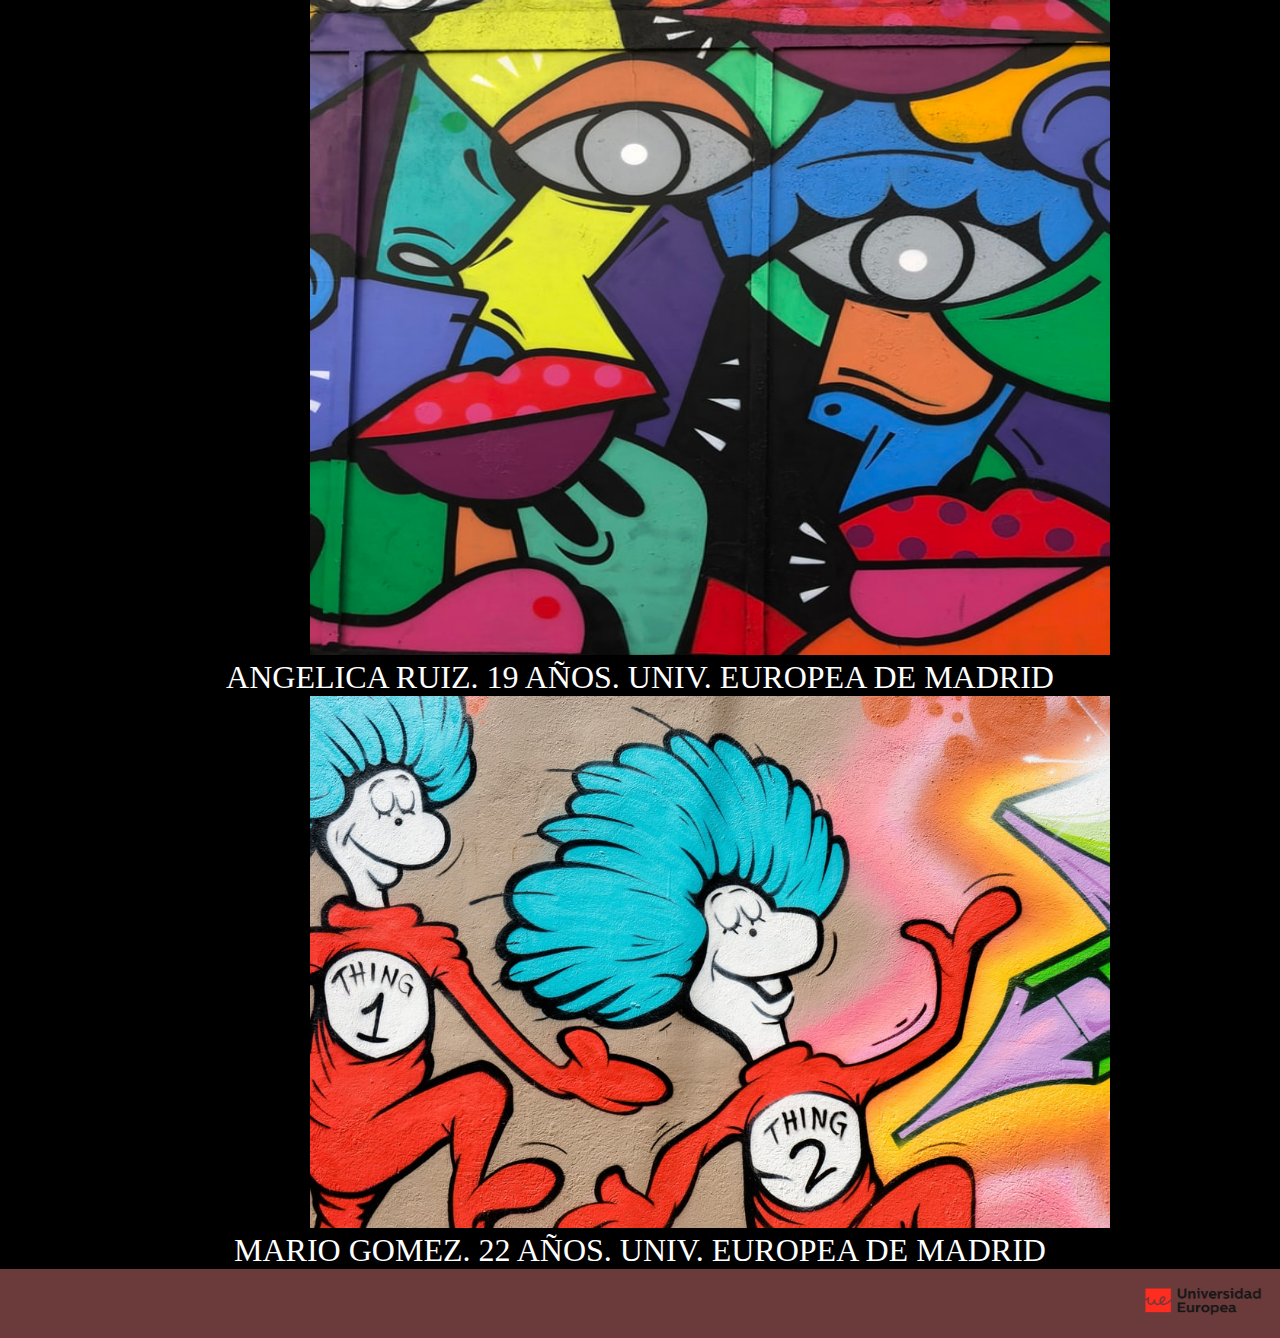
<file: Premios_GermanT/proyecto2.html>
<!doctype html>
<html>
<head>
<meta charset="UTF-8">
<title>2018</title>
<link href="style.css" rel="stylesheet" type="text/css">
</head>

<body>
<header>
	<div id="header"><p>CONCURSO URBANO 2019</p></div>
		<nav>
<ul>
	    <li><a href="proyecto2.html">2018</a></li>
			<li><a href="proyecyo1.html">ReglaS</a></li>
			</ul></nav></header>

</body>
<div id="pic1"><img src="images/gra 1.jpeg" width="800" height="532" alt=""/></div>
<div class="content">ANA MARIA LOPEZ. 25 AÑOS. UNIV. COMPLUTENSE</div>
<div id="pic2"><img src="images/gra 3.jpeg" width="800" height="713" alt=""/></div>
<div class="content">JOSE ANDRES RAMIREZ. 29 AÑOS. UNIV. COMPLUTENSE</div>
<div id="pic3"><img src="images/gra 7.jpeg" width="800" height="850" alt=""/></div>
<div class="content">ANGELICA RUIZ. 19 AÑOS. UNIV. EUROPEA DE MADRID</div>
<div id="pic4"><img src="images/gra 4.jpeg" width="800" height="532" alt=""/></div>
<div class="content">MARIO GOMEZ. 22 AÑOS. UNIV. EUROPEA DE MADRID</div>
<footer><img src="images/1558524185universidades-350x165uem.png" width="150" height="65" alt=""/></footer>
</html>
</file>
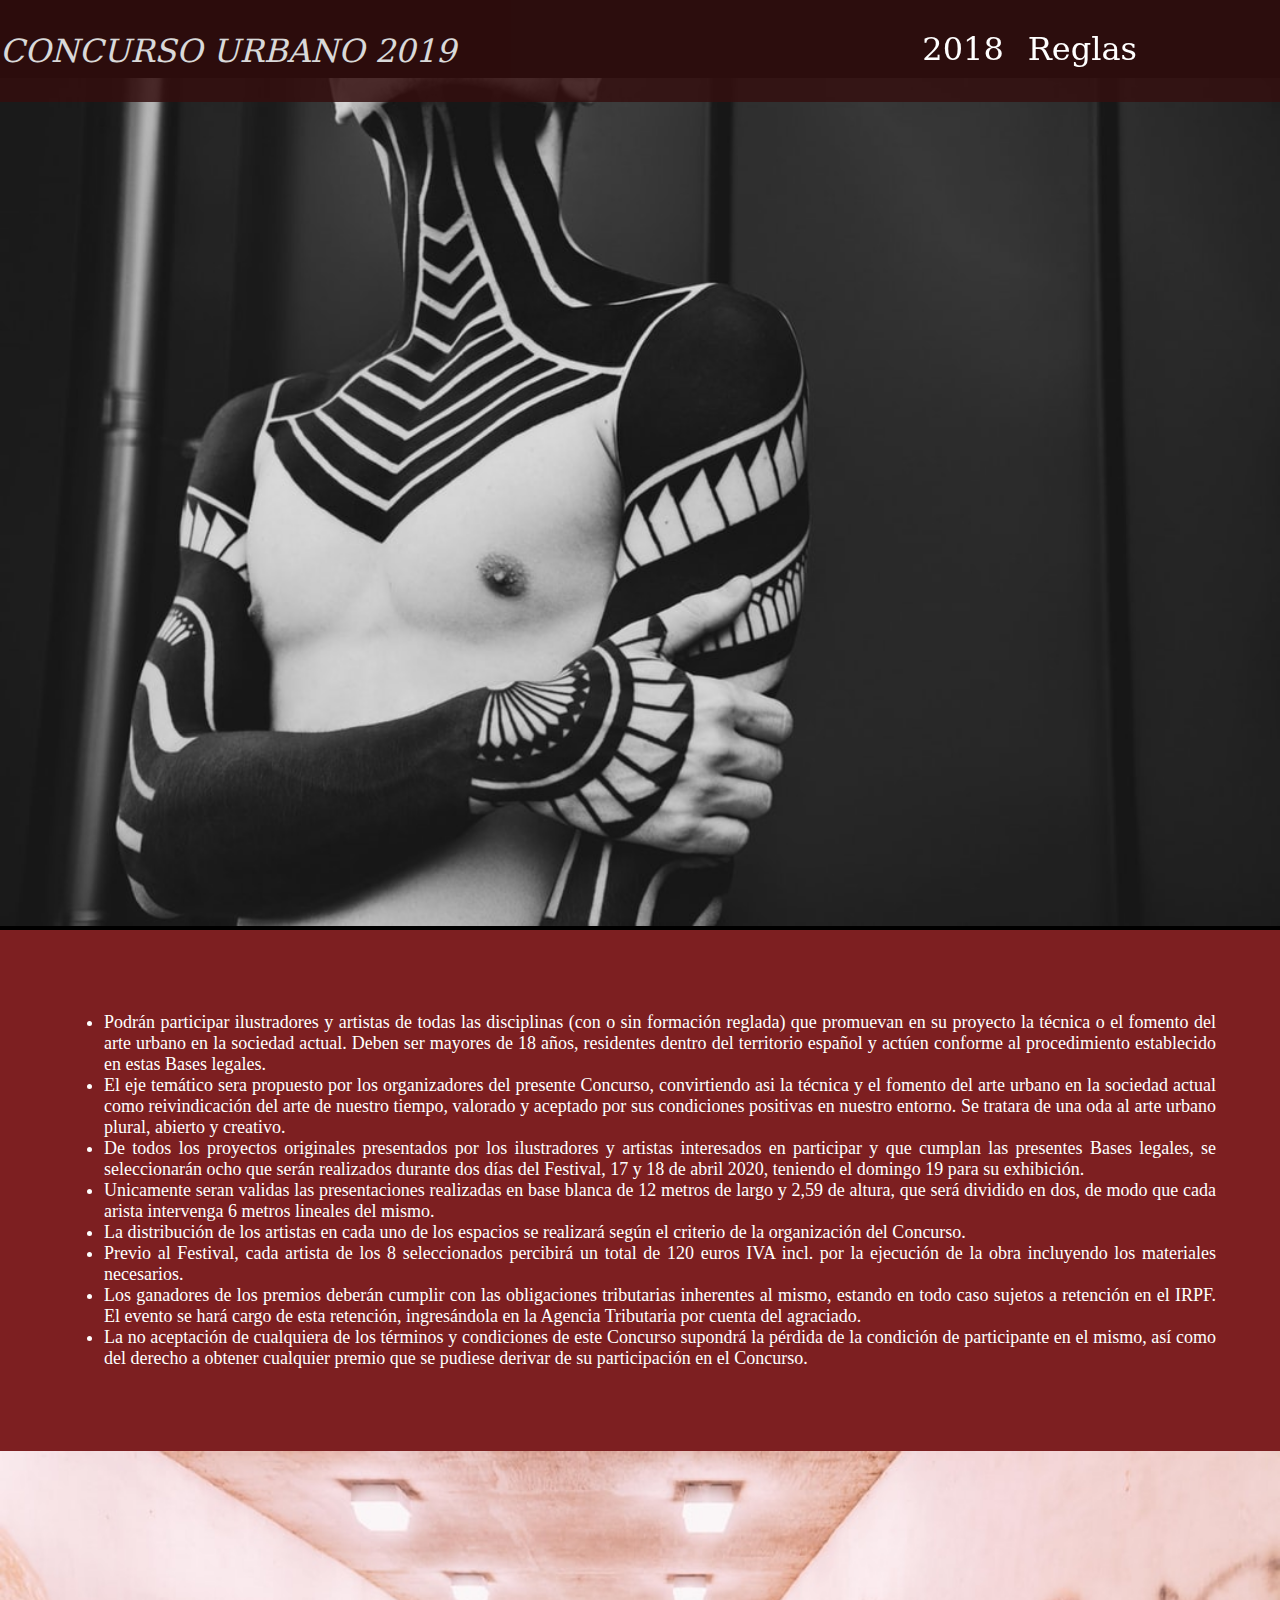
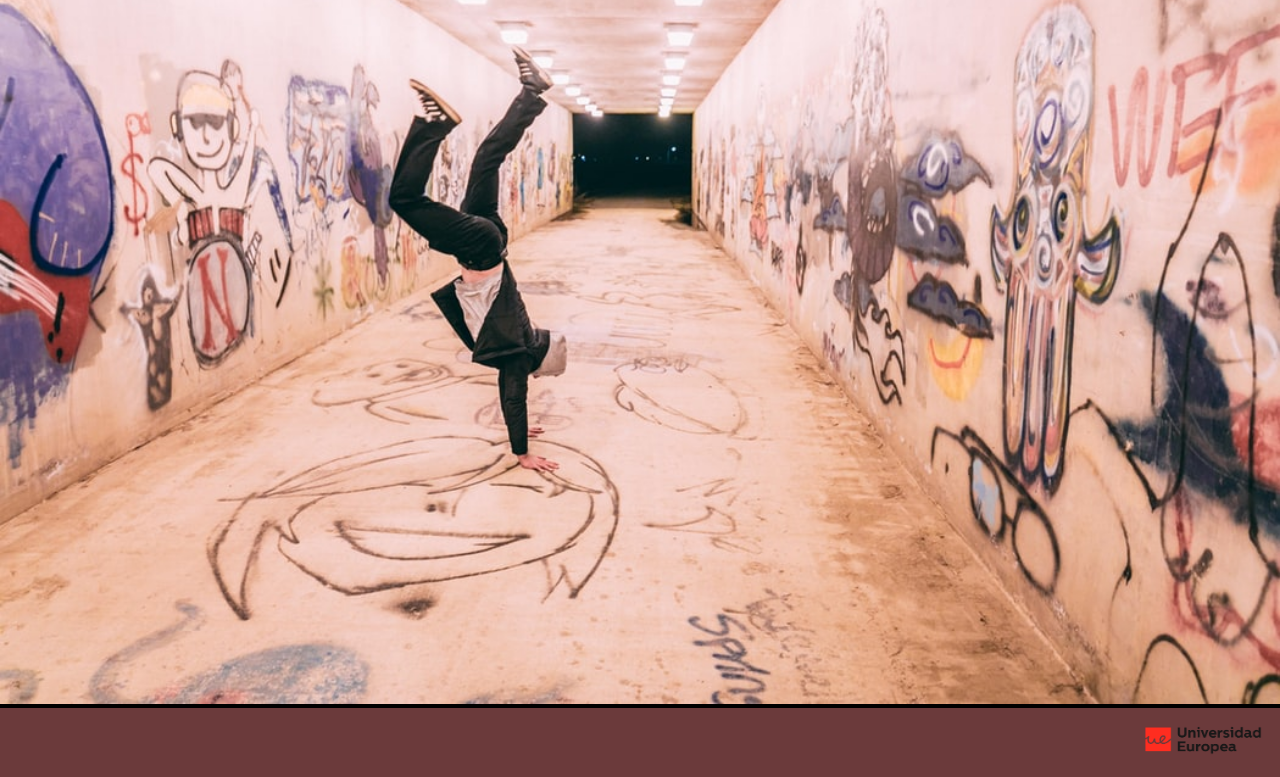
<file: Premios_GermanT/proyecyo1.html>
<!doctype html>
<html>
<head>
<meta charset="UTF-8">
<title>Reglas</title>
<link href="style.css" rel="stylesheet" type="text/css">
</head>

<body>
<header>
	<div id="header"><p>CONCURSO URBANO 2019</p></div>
		<nav>
<ul>
	    <li><a href="proyecto2.html">2018</a></li>
			<li><a href="proyecyo1.html">Reglas</a></li>
		  </ul></nav></header>
<img src="images/tattoo 3.jpeg" width="100%" height="100%" alt=""/>
<div class="content2">
	<ul>
		<li>Podrán participar ilustradores y artistas de todas las disciplinas (con o sin formación reglada) que promuevan en su proyecto la técnica o el fomento del arte urbano en la sociedad actual. Deben ser mayores de 18 años, residentes dentro del territorio español y actúen conforme al procedimiento establecido en estas Bases legales.</li>
		<li>El eje temático sera propuesto por los organizadores del presente Concurso, convirtiendo asi la técnica y el fomento del arte urbano en la sociedad actual como reivindicación del arte de nuestro tiempo, valorado y aceptado por sus condiciones positivas en nuestro entorno. Se tratara de una oda al arte urbano plural, abierto y creativo.</li>
		<li>De todos los proyectos originales presentados por los ilustradores y artistas interesados en participar y que cumplan las presentes Bases legales, se seleccionarán ocho que serán realizados durante dos días del Festival, 17 y 18 de abril 2020, teniendo el domingo 19 para su exhibición. </li>
		<li>Unicamente seran validas las presentaciones realizadas en base blanca de 12 metros de largo y 2,59 de altura, que será dividido en dos, de modo que cada arista intervenga 6 metros lineales del mismo.</li>
		<li>La distribución de los artistas en cada uno de los espacios se realizará según el criterio de la organización del Concurso.</li>
		<li>Previo al Festival, cada artista de los 8 seleccionados percibirá un total de 120 euros IVA incl. por la ejecución de la obra incluyendo los materiales necesarios.</li>
		<li>Los ganadores de los premios deberán cumplir con las obligaciones tributarias inherentes al mismo, estando en todo caso sujetos a retención en el IRPF. El evento se hará cargo de esta retención, ingresándola en la Agencia Tributaria por cuenta del agraciado.</li>
		<li>La no aceptación de cualquiera de los términos y condiciones de este Concurso supondrá la pérdida de la condición de participante en el mismo, así como del derecho a obtener cualquier premio que se pudiese derivar de su participación en el Concurso.</li>
	</ul></div>
<img src="images/dance 3.jpeg" width="100%" height="100%" alt=""/>
<footer><img src="images/1558524185universidades-350x165uem.png" width="150" height="65" alt=""/></footer>
</body>
</html>
</file>
<file: Articulo_GermanT/style.css>
div {
	margin-right: 250px;
	margin-left: 250px;
}
h1 {
	color: #39197B;
	text-align: center;
}
.res {
	color: #FFFFFF;
	background-color: #5A92EB;
	text-align: center;
	font-style: italic;
	font-size: large;
	margin-left: 90px;
	margin-top: 25px;
	margin-right: 90px;
	margin-bottom: 25px;
}
h3 {
	color: #855BAB;
	text-align: center;
}
.image1 {
}
#main {
	text-align: justify;
}
#content {
	text-align: justify;
}
#header {
	font-size: xx-large;
	text-align: center;
	position: fixed;
	background-color: #8888EB;
	font-family: Constantia, "Lucida Bright", "DejaVu Serif", Georgia, serif;
	font-style: italic;
	width: 37cm;
	margin-top: 0cm;
	/* [disabled]margin-right: 0cm; */
	/* [disabled]margin-bottom: 0cm; */
	margin-left: 0cm;
	-webkit-box-sizing: content-box;
	-moz-box-sizing: content-box;
	box-sizing: content-box;
	opacity: 0.65;
	color: #FFFFFF;
}
.cuadro {
	background-color: #A5A8EC;
	text-align: justify;
}
</file>
<file: Longread2_GermanTeixeira/style.css>
body {
	background-color:#1D2639;
}
body header {
	font-style: italic;
	color: #FFFFFF;
	text-align: center;
	font-size: 400%;
	background-color:#276274;
}
.container {
	text-align: center;
	font-size: 250%;
	background-color: #5FA5C6;
	color: #276274;
}
.images {
	text-align: center;
	padding-top: 5%;
	padding-bottom: 5%;
}
.text {
	color:#5987AE;
	font-size: 120%;
	text-align: center;
	padding-right: 10%;
	padding-left: 10%;
}
.display-3 {
	font-size: 180%;
	color: #68C6E7;
}
.table {
	background-color:#12182A;
	color: aliceblue;
	text-align: center;
	font-size: 120%;
	width: 100%;
	height: 100%;
}
footer {
	background-color: #276274;
	color: black;
	font-size: 135%;
	text-align: center;
	opacity: 0.75;
	font-family: Segoe, Segoe UI, DejaVu Sans, Trebuchet MS, Verdana," sans-serif";
	padding-top: 0.5%;
}
</file>
<file: Premios_GermanT/style.css>
@charset "UTF-8";
body {
	background-color:#000;
	padding:0;
	margin:0;
}

#header {
	font-size: xx-large;
	text-align: left;
	position: fixed;
	background-color: #340F0F;
	font-family: Constantia, "Lucida Bright", "DejaVu Serif", Georgia, serif;
	font-style: italic;
	width: 100%;
	height: auto;
	top: 0;
	left: 0;
	opacity: 0.85;
	color: #FFFFFF;
	margin-left: px;
}
nav {
	width: 80%;
	margin: 0 auto;
	max-width: 1024px;
	position: relative;
}

nav li {
	display: inline-block;
	color: #FFFFFF;
	font-family: Constantia, "Lucida Bright", "DejaVu Serif", Georgia, serif;
}
nav ul {
	margin: 0;
	padding-top: 20px;
	padding-right: 5px;
	text-align: right;
}
nav a {
	padding: 10px 10px 10px 10px;
	display: block;
	text-decoration: none;
		color:#fff;
	font-size: 2em; 
}
nav a:hover {
	color:#faa;
	background-color: #333;
}
nav a:active {
	color: #f00;
}
nav a:visited {
	color: #ccc;
}
#hero img {
	width: 99%;
	height: 5%;
	padding-top: 0.5%;
	padding-right: 0.5%;
	padding-bottom: 0.5%;
	padding-left: 0.5%;
}
#hero p {
	color: #FFFFFF;
	text-align: center;
	background-color: #3E1213;
	padding-left: 2%;
	padding-top: 2%;
	padding-right: 2%;
	padding-bottom: 2%;
	font-family: Constantia, "Lucida Bright", "DejaVu Serif", Georgia, serif;
}
footer {
	background-color: #6B3A3B;
	text-align: right;
} 
main footer img {
	position: absolute;
	right: 0%;
}
.content {
	color: #FFFFFF;
	text-align: center;
	font-size: xx-large;
}
#pic1 img {
	text-align: center;
	padding-left: 310px;
}
#pic2 img {
	padding-left: 310px;
}
#pic3 img {
	padding-left: 310px;
}
#pic4 img {
	padding-left: 310px;
}
.content2 {
	color: #FFFFFF;
	font-size: large;
	text-align: justify;
	background-color: #7D1F21;
	padding-top: 5%;
	padding-right: 5%;
	padding-bottom: 5%;
	padding-left: 5%;
}
</file>
<file: Tienda1/style.css>
body {
	background-color: black;
	font-family:Segoe, Segoe UI, DejaVu Sans, Trebuchet MS, Verdana," sans-serif";
}

.azuldark {
	background-color: darkgoldenrod;
	font-size: x-large;
	line-height: 2.95cm;
	color: antiquewhite;
	font-family:Segoe, Segoe UI, DejaVu Sans, Trebuchet MS, Verdana," sans-serif";
	height: auto;
	width: auto;
	padding-top: 7%;
}

.rosa { background-color: darkgoldenrod;
	text-align: center;
	padding-top: 2%;
	padding-bottom: 2%;
	font-size: 1cm;
	font-family:Segoe, Segoe UI, DejaVu Sans, Trebuchet MS, Verdana," sans-serif";
}

.naranja { background-color: goldenrod;
}

.azul { background-color: goldenrod;
	padding-top: 2.5%;
	padding-bottom: 2%;
}

.violeta { background-color: darkgoldenrod;
	padding-top: 2.5%;
	padding-bottom: 2%;
}

.navbar {
	background-color:goldenrod!important; 
	position: static;
}

.nav-link {
	color:antiquewhite !important;

}

.btn {
	background-color: antiquewhite !important;
	
}

.card-text {
	text-align: center;

}

footer {
	background-color: goldenrod;
	text-align: right;
	background-size: cover;

}

.jumbotron {
	background-color:antiquewhite !important;
}

.btn { color: black !important; 
}

iframe {
	padding-left: 5%;
	padding-top: 5%;
	
}

.row {
	text-align: center;
}
</file>
